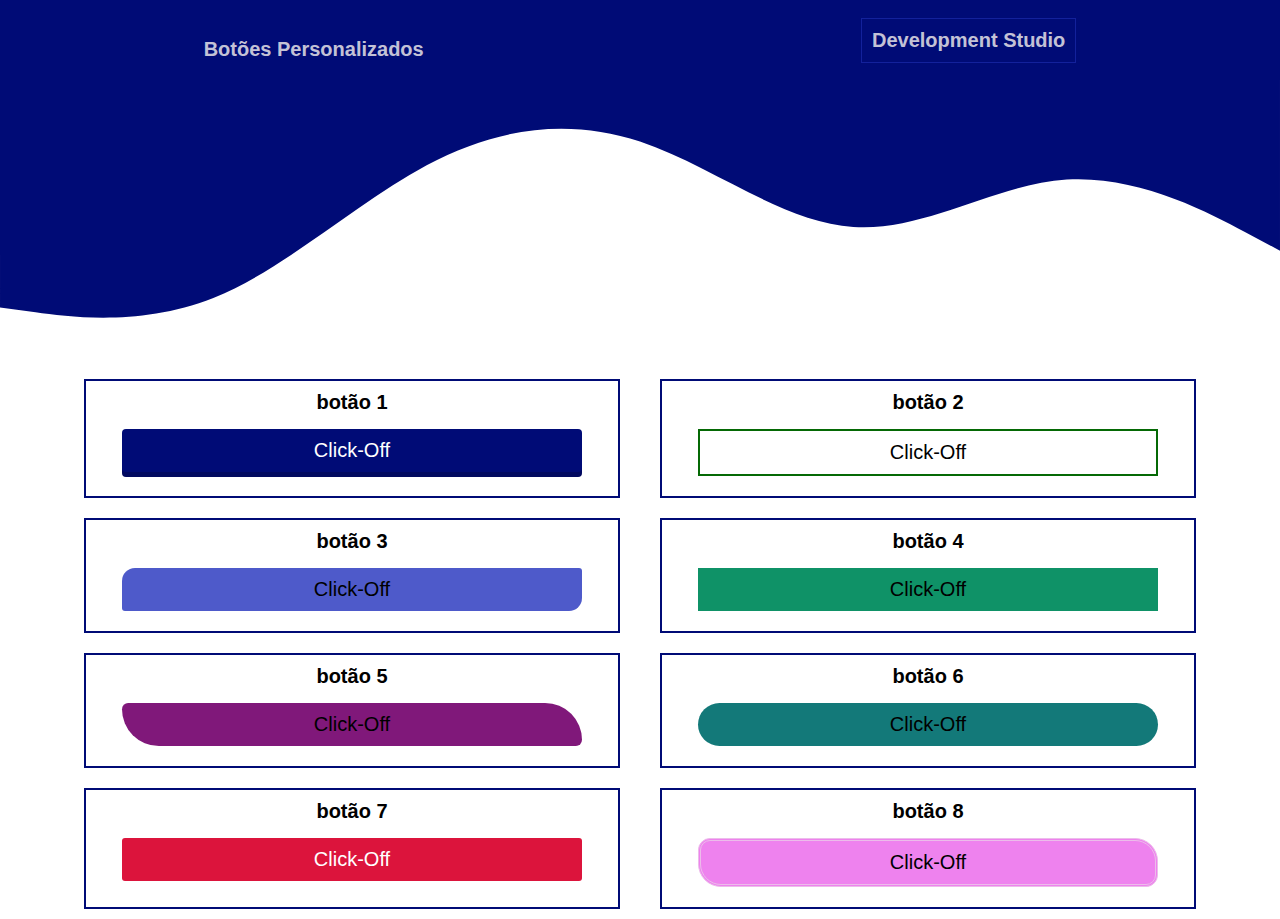
<file: index.html>
<!DOCTYPE html>
<html lang="en" lang="pt-br">
<head>
    <meta charset="UTF-8">
    <meta name="viewport" content="width=device-width, initial-scale=1.0">
    <link rel="stylesheet" href="./styles.css">
    <title>Botões Personalizados</title>
</head>
<body>
    <header>
        <div>
             <h3>Botões Personalizados</h3>  
        <a href="https://www.instagram.com/development__studio/" target="_blank" rel="noopener noreferrer"><button><h4>Development Studio </h4></button></a>
        </div>
       
        <svg xmlns="http://www.w3.org/2000/svg" viewBox="0 0 1440 320"><path fill="#000b76" fill-opacity="1" d="M0,256L40,261.3C80,267,160,277,240,245.3C320,213,400,139,480,96C560,53,640,43,720,69.3C800,96,880,160,960,165.3C1040,171,1120,117,1200,112C1280,107,1360,149,1400,170.7L1440,192L1440,0L1400,0C1360,0,1280,0,1200,0C1120,0,1040,0,960,0C880,0,800,0,720,0C640,0,560,0,480,0C400,0,320,0,240,0C160,0,80,0,40,0L0,0Z"></path></svg>
    </header>

    <main class="flex-container">
        
            <div class="bnt">
                <h6>botão 1</h6>
                <button id="bnt1">Click-Off</button>
            </div>
            <div class="bnt">
                <h6>botão 2</h6>
                <button id="bnt2">Click-Off</button>
            </div>
            <div class="bnt">
                <h6>botão 3</h6>
                <button    onclick="mudaStyles(this)" id="bnt3">Click-Off</button>
            </div>
            <div class="bnt">
                <h6>botão 4</h6>
                <button id="bnt4">Click-Off</button>
            </div>
            <div class="bnt">
                <h6>botão 5</h6>
                <button id="bnt5">Click-Off</button>
            </div>
            <div class="bnt">
                <h6>botão 6</h6>
                <button id="bnt6">Click-Off</button>
            </div>
            <div class="bnt">
                <h6>botão 7</h6>
                <button id="bnt7">Click-Off</button>
            </div>
            <div class="bnt">
                <h6>botão 8</h6>
                <button id="bnt8">Click-Off</button>
            </div>
           
        
    </main>

    <script src="./js.js"></script>
</body>
</html>
</file>
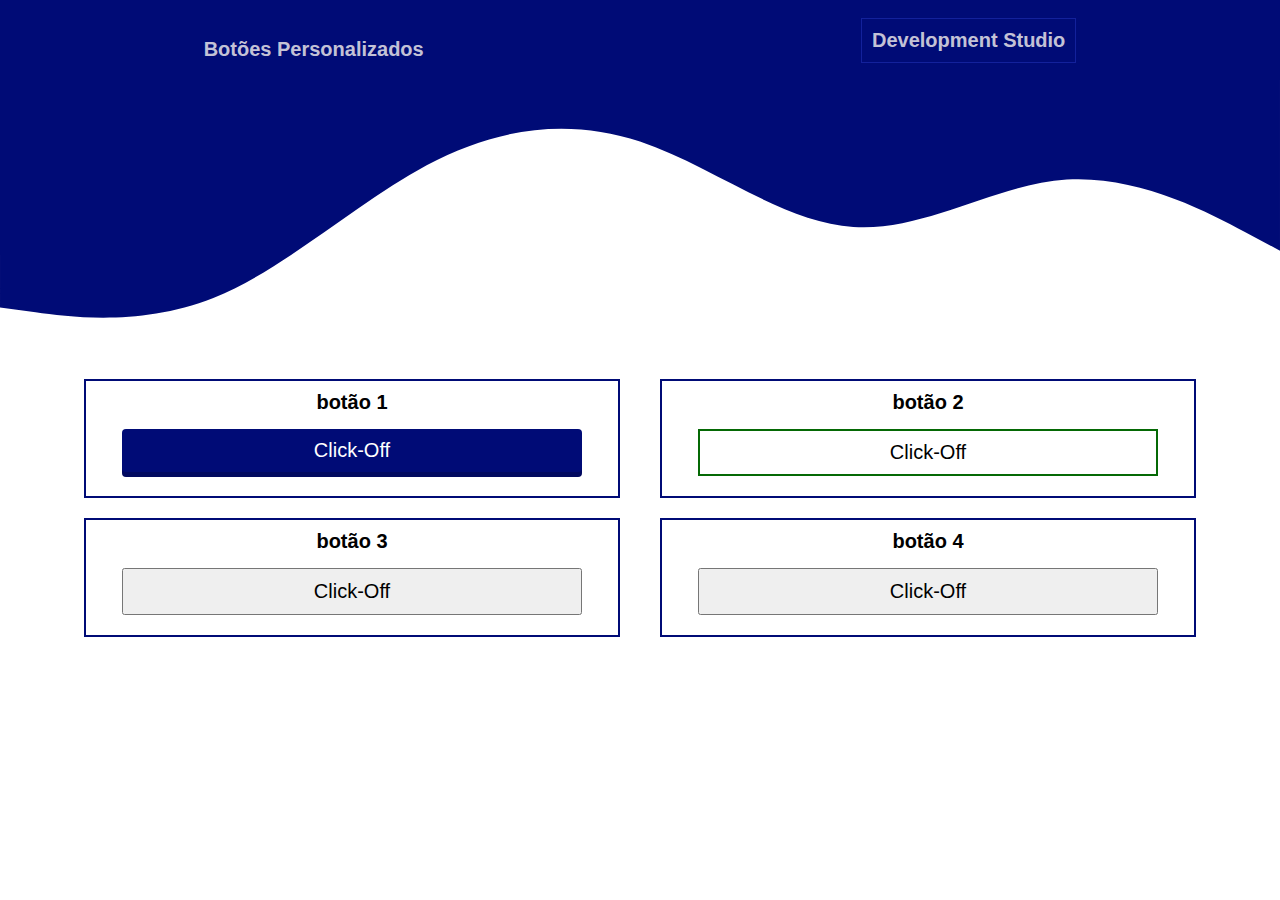
<file: site/index.html>
<!DOCTYPE html>
<html lang="en" lang="pt-br">
<head>
    <meta charset="UTF-8">
    <meta name="viewport" content="width=device-width, initial-scale=1.0">
    <link rel="stylesheet" href="/site/styles.css">
    <title>Botões Personalizados</title>
</head>
<body>
    <header>
        <div>
             <h3>Botões Personalizados</h3>  
        <a href="https://www.instagram.com/development__studio/" target="_blank" rel="noopener noreferrer"><button><h4>Development Studio </h4></button></a>
        </div>
       
        <svg xmlns="http://www.w3.org/2000/svg" viewBox="0 0 1440 320"><path fill="#000b76" fill-opacity="1" d="M0,256L40,261.3C80,267,160,277,240,245.3C320,213,400,139,480,96C560,53,640,43,720,69.3C800,96,880,160,960,165.3C1040,171,1120,117,1200,112C1280,107,1360,149,1400,170.7L1440,192L1440,0L1400,0C1360,0,1280,0,1200,0C1120,0,1040,0,960,0C880,0,800,0,720,0C640,0,560,0,480,0C400,0,320,0,240,0C160,0,80,0,40,0L0,0Z"></path></svg>
    </header>

    <main class="flex-container">
        
            <div class="bnt">
                <h6>botão 1</h6>
                <button id="bnt1">Click-Off</button>
            </div>
            <div class="bnt">
                <h6>botão 2</h6>
                <button id="bnt2">Click-Off</button>
            </div>
            <div class="bnt">
                <h6>botão 3</h6>
                <button id="bnt3">Click-Off</button>
            </div>
            <div class="bnt">
                <h6>botão 4</h6>
                <button id="bnt4">Click-Off</button>
            </div>
           
        
    </main>
</body>
</html>
</file>
<file: styles.css>
*{
    padding: 0;
    margin: 0;
    font-family: Arial, Helvetica, sans-serif;
    font-size: 20px;
    text-decoration: none;
    text-align: center;
}
svg{
    width: 100%;
}
header div{
    height: 80px;
    display: flex;
    justify-content: space-around;
    flex-wrap: wrap;
    background-color: #000b76;
    align-content: center;
}
header h3{
     color: rgba(241, 237, 237, 0.829);
     margin-top: 20px;
}
header div  a h4{
    color: rgba(241, 237, 237, 0.829);
}
header button{
    background-color: #000b76;
    border: solid 1px #1826a3ce;
    padding: 10px;
    margin-left: 30px;
}
header button:hover{
    box-shadow: #4e5aca 0px 0px 8px 2px ;
}
.flex-container{
    display: flex;
    flex-wrap: wrap;
    justify-content: center;
}
.bnt{
    border: solid #000b76 2px;
    width: 40%;
    padding: 10px;
    margin: 10px 20px;
    text-align: center;
 }
 div.bnt button{
      width: 90%;
      padding: 10px;
      margin-top: 15px;
      margin-bottom: 10px;
      cursor: pointer;
 }
 /*div.bnt #botao*---------------/

    /*PRIMEIRO BOTÃO -------------*/
 div.bnt #bnt1{
    color: white;
    background-color: #000b76;
    border: none;
    border-radius: 4px;
    box-shadow: 0px 5px #01095f;
 }
    div.bnt #bnt1:hover {
    background-color: #010a57;
    box-shadow: 0px 5px #020638;
 }
        div.bnt #bnt1:active{
     position: relative;
     top: 5px;
     box-shadow: none;
 }
    /*SEGUNDO BOTÃO----------------------*/
div.bnt #bnt2{
    background-color: white;
    border: rgb(5, 105, 5) solid 2px; 
   
} 
    div.bnt #bnt2:hover{
        text-shadow: green 2px 3px 2px;
        font-size: 21px;
        transition-duration: 1s;
    }
        div.bnt #bnt2:active {
            font-size: 24px  !important;   
        }
        
/*TERCEIRO BOTÃO-----------*/
div.bnt #bnt3{
    background-color: #4e5aca;
    border-radius: 13px 3px;
    border:none;
}
    .bntNewStyles{
        background-color: #80187a !important; 
        border-radius: 3px 13px !important;
    }
/*QUARTO BOTÃO--------------------*/
div.bnt #bnt4{
    background-color: rgb(15, 146, 103);
    border: none;
    animation-name: linha;
    animation-duration: .8s;
   
}
@keyframes linha{
    from{ 
        transform: translateY(-10px);
        opacity: 0;
        
       
    }
    to{
        transform: translateY(10);
        opacity: 1;
    }
}
/*QUINTO BOTÃO-----------------------*/
div.bnt #bnt5{
    background-color: #80187a;
    border-radius: 20px 120px 20px 120px;
    border: none;

}
#bnt5:hover{
       animation-name: borda;
       animation-duration: 4s;
       animation-timing-function:ease-out;

}
@keyframes borda {
    from{
        width: 60px;
        background-color: #440541;
        transition: ease-out;
        transition-timing-function: 3s;
    }

}

/*SEXTO BOTÃO------------------------*/
div.bnt #bnt6{
    background-color: rgb(19, 121, 121);
    border: none;
    border-radius: 22px;
    

}
#bnt6:hover{
    margin-top: -3px;
    box-shadow: rgb(23, 87, 87) 3px 13px 7px;  
}

 /*SETIMO BOTÃO----------------------------------*/    
 div.bnt #bnt7{
     background-color: crimson;
     color: white;
     border: none;
     border-radius: 3px;
    }
    
 #bnt7:hover{
    animation-name: surgir;
    animation-duration: 4s;
    animation-timing-function: ease-out;
    animation-duration: alternate;

 }
.bnt8Animation{
    animation-name: surgir;
    animation-duration: 4s;
    animation-timing-function: ease-out;
    animation-duration: alternate;
}
@keyframes surgir {
    50%{
        transform:skew(4deg, -2deg);
        
    }
    100%{
       transform: skew(-4deg, 0deg);
    }
    
}
/*8 BOTÃO-------------------------*/

div.bnt #bnt8{
    background-color: violet;
    border: #ecbcea double;
    border-radius: 12px 23px ;
}
</file>
<file: site/styles.css>
*{
    padding: 0;
    margin: 0;
    font-family: Arial, Helvetica, sans-serif;
    font-size: 20px;
    text-decoration: none;
    text-align: center;
}
svg{
    width: 100%;
}
header div{
    height: 80px;
    display: flex;
    justify-content: space-around;
    flex-wrap: wrap;
    background-color: #000b76;
    align-content: center;
}
header h3{
     color: rgba(241, 237, 237, 0.829);
     margin-top: 20px;
}
header div  a h4{
    color: rgba(241, 237, 237, 0.829);
}
header button{
    background-color: #000b76;
    border: solid 1px #1826a3ce;
    padding: 10px;
    margin-left: 30px;
}
header button:hover{
    box-shadow: #4e5aca 0px 0px 8px 2px ;
}
.flex-container{
    display: flex;
    flex-wrap: wrap;
    justify-content: center;
}
.bnt{
    border: solid #000b76 2px;
    width: 40%;
    padding: 10px;
    margin: 10px 20px;
    text-align: center;
 }
 div.bnt button{
      width: 90%;
      padding: 10px;
      margin-top: 15px;
      margin-bottom: 10px;
      cursor: pointer;
 }
 /*div.bnt #botao*---------------/

    /*PRIMEIRO BOTÃO -------------*/
 div.bnt #bnt1{
    color: white;
    background-color: #000b76;
    border: none;
    border-radius: 4px;
    box-shadow: 0px 5px #01095f;
 }
    div.bnt #bnt1:hover {
    background-color: #010a57;
    box-shadow: 0px 5px #020638;
 }
        div.bnt #bnt1:active{
     position: relative;
     top: 5px;
     box-shadow: none;
 }
    /*SEGUNDO BOTÃO*/
div.bnt #bnt2{
    background-color: white;
    border: rgb(5, 105, 5) solid 2px; 
   
} 
    div.bnt #bnt2:hover{
        text-shadow: green 2px 3px 2px;
        font-size: 21px;
        transition-duration: 1s;
    }
        div.bnt #bnt2:active {
            font-size: 24px ; important;   
        }
</file>
